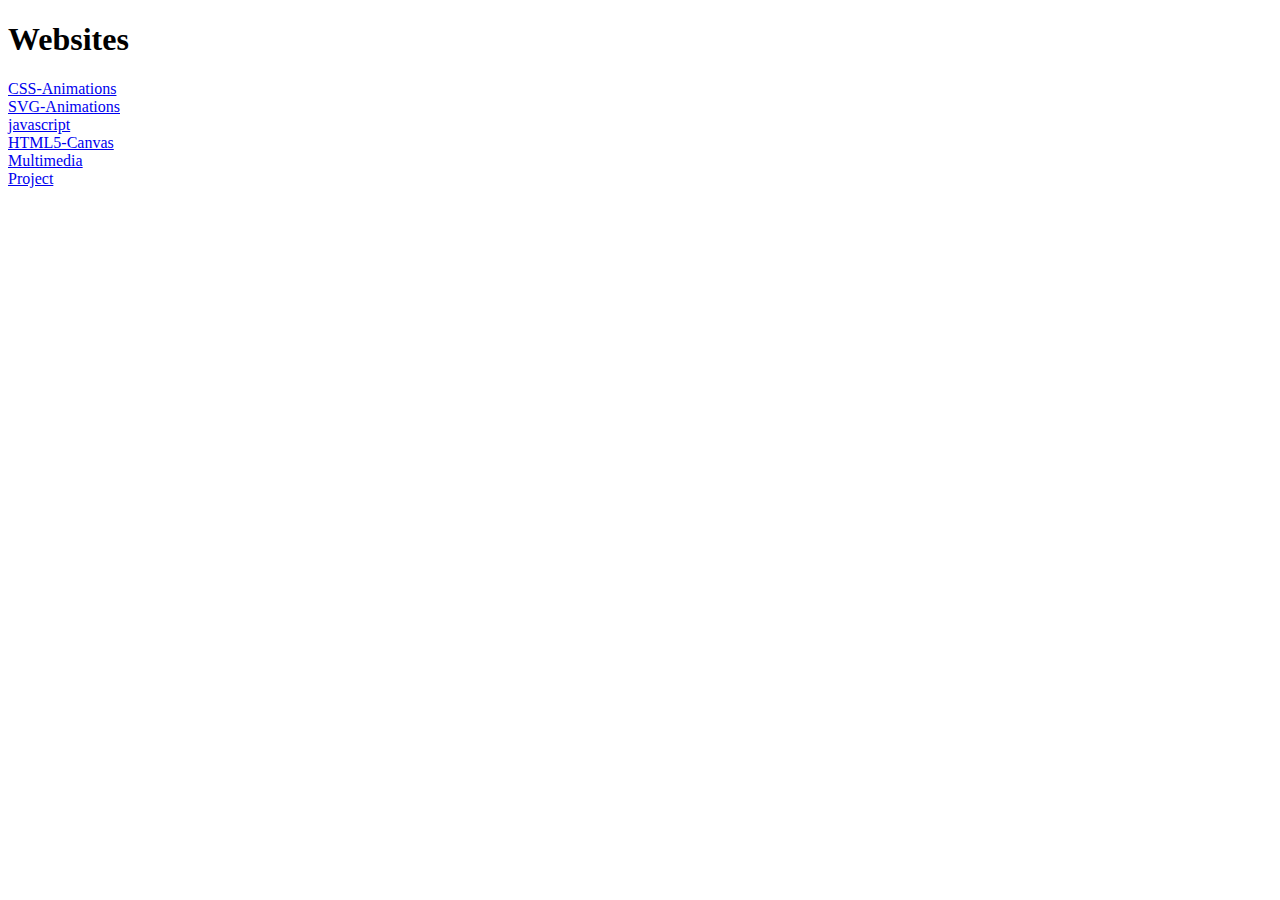
<file: index.html>
<!DOCTYPE html>
<html>
    <head>
        <h1>Websites</h1>
    </head>
    <body>
        <a href="websites/css-animations/css-animation.html">CSS-Animations</a><br/>
        <a href="websites/svg-animations/svg-animation.html">SVG-Animations</a><br/>
        <a href="websites/javascript/js.html">javascript</a><br/>
        <a href="websites/html5-canvas/canvas.html">HTML5-Canvas</a><br/>
        <a href="websites/multimedia/multimedia.html">Multimedia</a><br/>
        <a href="Project/chocolate_website_gs/index.html">Project</a>
    </body>
</html>
</file>
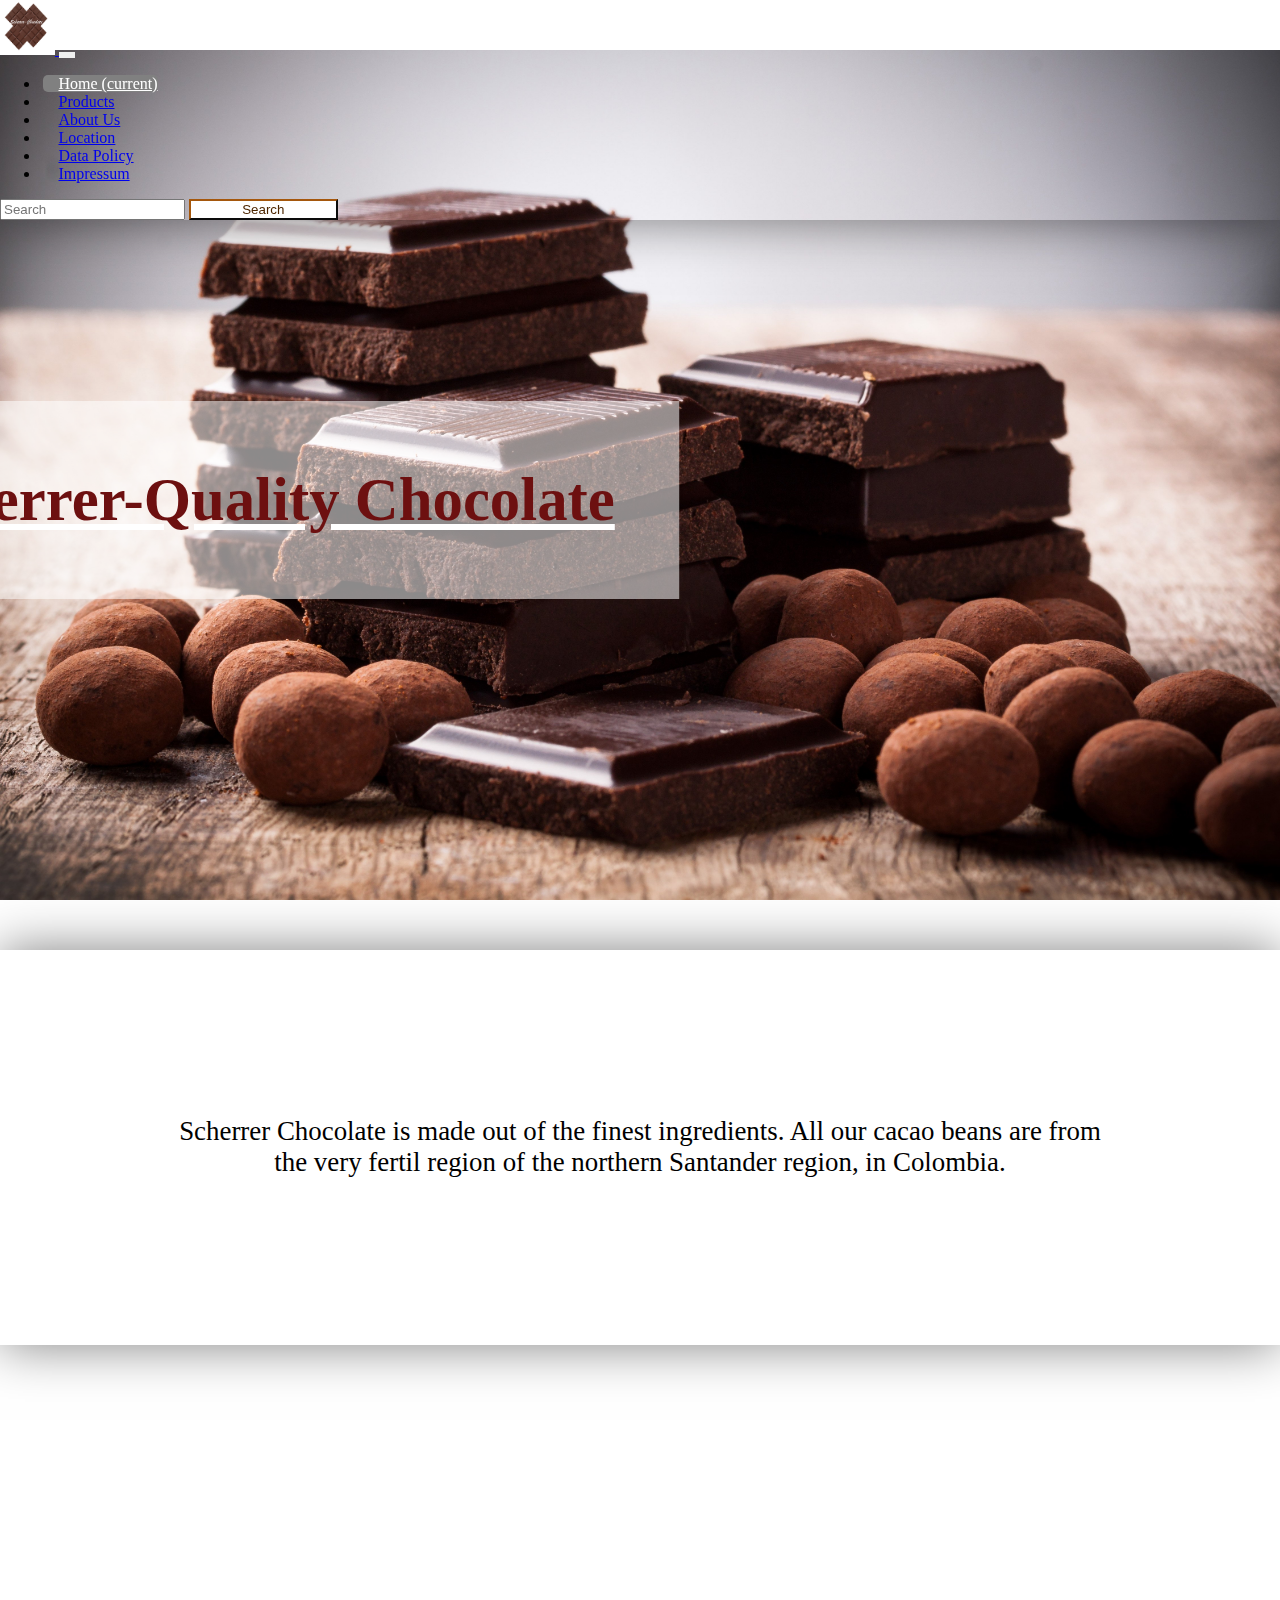
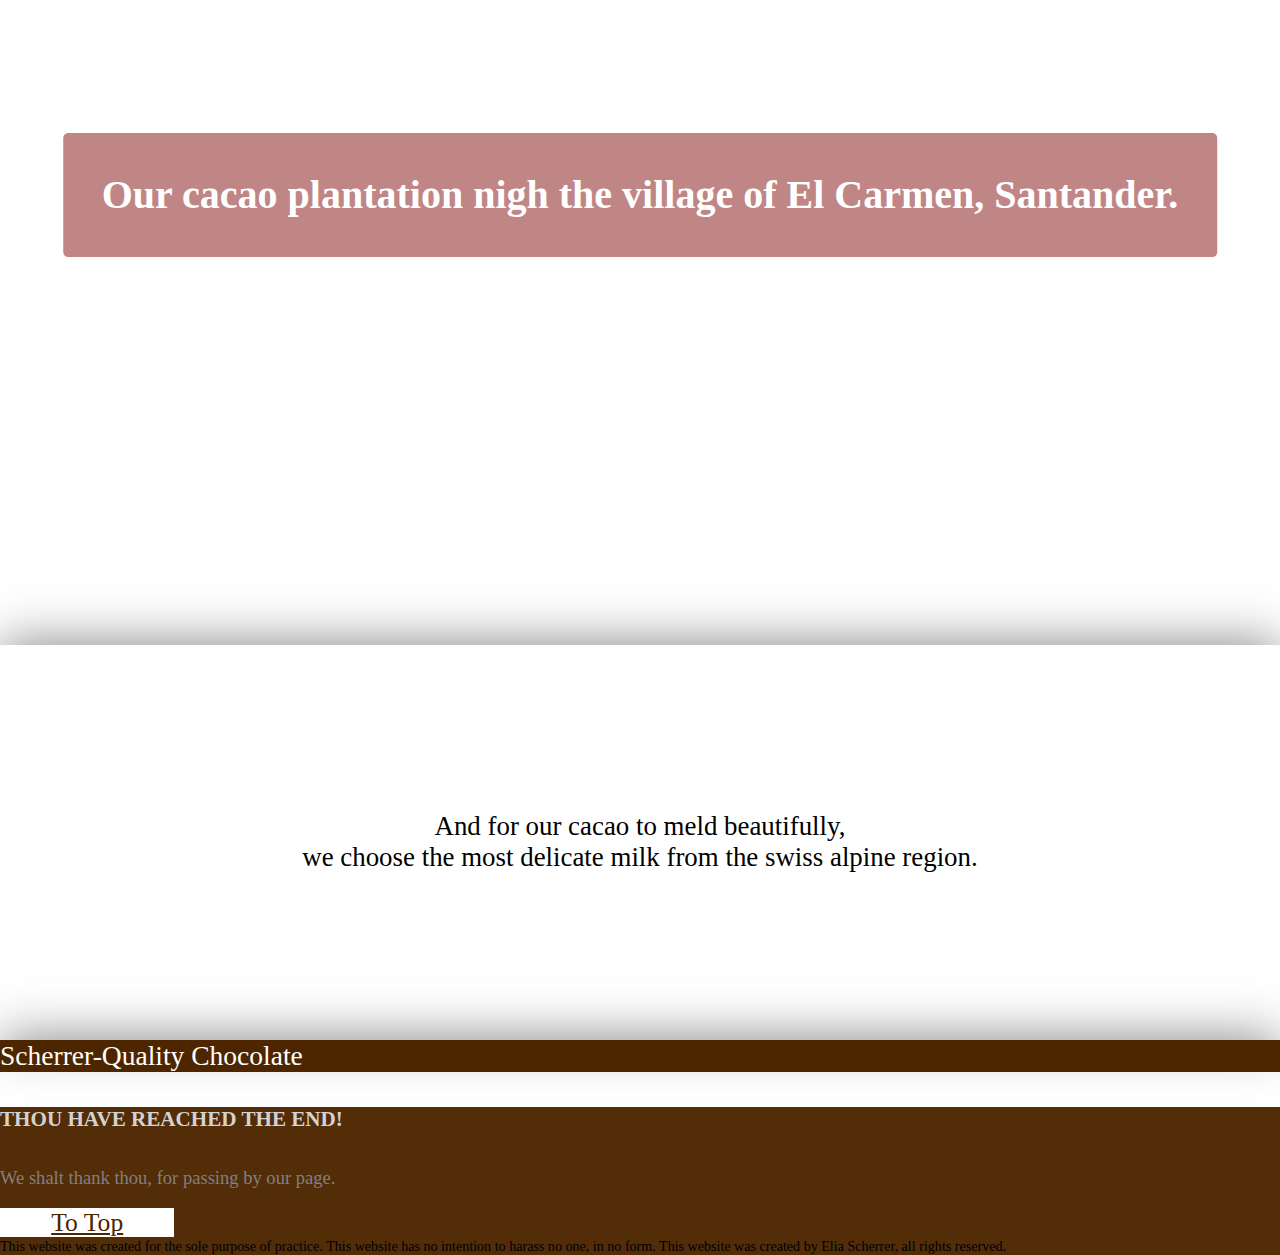
<file: Project/chocolate_website_gs/index.html>
<!doctype html>
<html lang="en">
  <head>
    <!-- Required meta tags -->
    <meta charset="utf-8">
    <meta name="viewport" content="width=device-width, initial-scale=1, shrink-to-fit=no">

    <!-- Bootstrap CSS -->
	<script src="https://code.jquery.com/jquery-3.3.1.slim.min.js" integrity="sha384-q8i/X+965DzO0rT7abK41JStQIAqVgRVzpbzo5smXKp4YfRvH+8abtTE1Pi6jizo" crossorigin="anonymous"></script>
	<script src="https://cdnjs.cloudflare.com/ajax/libs/popper.js/1.14.3/umd/popper.min.js" integrity="sha384-ZMP7rVo3mIykV+2+9J3UJ46jBk0WLaUAdn689aCwoqbBJiSnjAK/l8WvCWPIPm49" crossorigin="anonymous"></script>
    <script src="https://stackpath.bootstrapcdn.com/bootstrap/4.1.3/js/bootstrap.min.js" integrity="sha384-ChfqqxuZUCnJSK3+MXmPNIyE6ZbWh2IMqE241rYiqJxyMiZ6OW/JmZQ5stwEULTy" crossorigin="anonymous"></script>
	<link rel="stylesheet" href="https://stackpath.bootstrapcdn.com/bootstrap/4.1.3/css/bootstrap.min.css" integrity="sha384-MCw98/SFnGE8fJT3GXwEOngsV7Zt27NXFoaoApmYm81iuXoPkFOJwJ8ERdknLPMO" crossorigin="anonymous">
	<link rel="stylesheet" type="text/css" href="stylesheets/chocolatestyle.css">
	<!-- Favicon -->
	<link rel="apple-touch-icon" sizes="180x180" href="images/favicon/apple-touch-icon.png">
	<link rel="icon" type="image/png" sizes="32x32" href="images/favicon/favicon-32x32.png">
	<link rel="icon" type="image/png" sizes="16x16" href="images/favicon/favicon-16x16.png">
	<link rel="manifest" href="images/favicon/site.webmanifest">
	<link rel="mask-icon" href="images/favicon/safari-pinned-tab.svg" color="#5bbad5">
	<meta name="msapplication-TileColor" content="#da532c">
	<meta name="theme-color" content="#ffffff">
	<!-- Title-->
    <title>Home - Scherrer-Quality Chocolate</title>
	
  </head>
  
  <body>
  
  <header>
		<nav class="navbar navbar-expand-lg navbar-light bg-light">
			<a class="navbar-brand" href="#">
				<img class="logo" src="images/logo/logo.png" alt="logo">
			</a>
			<button class="navbar-toggler" type="button" data-toggle="collapse" data-target="#navbarSupportedContent" aria-controls="navbarSupportedContent" aria-expanded="false" aria-label="Toggle navigation">
				<span class="navbar-toggler-icon"></span>
			</button>
	
			<div class="collapse navbar-collapse" id="navbarSupportedContent">
				<ul class="navbar-nav mr-auto">
					<li class="nav-item active">
						<a class="nav-link" href="#">Home <span class="sr-only">(current)</span></a>
					</li>
					<li class="nav-item">
						<a class="nav-link" href="info/products.html">Products</a>
					</li>
					<li class="nav-item">
						<a class="nav-link" href="info/about_us.html">About Us</a>
					</li>
					<li class="nav-item">
						<a class="nav-link" href="#">Location</a>
					</li>
					<li class="nav-item">
						<a class="nav-link" href="info/datenschutz.php">Data Policy</a>
					</li>
					<li class="nav-item">
						<a class="nav-link" href="info/impressum.php">Impressum</a>
					</li>
				</ul>
				<form class="form-inline my-2 my-lg-0">
					<input class="form-control mr-sm-2" type="search" placeholder="Search" aria-label="Search">
					<button class="btn btn-outline-success my-2 my-sm-0" type="submit">Search</button>
				</form>
			</div>
		</nav>
	</header>
	
	<main>
	
		<div class="fixed-bg fixed-bg1">
			<div class="fixed-bg-contenth1">
				<h1 class="scale-in-center"> Scherrer-Quality Chocolate</h1>
			</div>
		</div>
			
		<div class="scroll-bg scroll-bg1">
			<div class="scroll-bg-content">
				<p>
					Scherrer Chocolate is made out of the finest ingredients. All our cacao beans
					are from the very fertil region of the northern Santander region, in Colombia.
				</p>
			</div>
		</div>
			
		<div class="fixed-bg fixed-bg2">
			<div class="fixed-bg-contenth2">
				<h2>Our cacao plantation nigh the village of El Carmen, Santander.</h2>
			</div>
		</div>
		
		<div class="scroll-bg scroll-bg2">
			<div class="scroll-bg-content2">
				<p>
					And for our cacao to meld beautifully, <br>we choose the most delicate milk from the swiss alpine region.
				</p>
			</div>
		</div>
		
	</main>
	
	<footer>
		<div class="card text-center">
			<div class="card-header">
				Scherrer-Quality Chocolate 
			</div>
			<div class="card-body">
				<h5 class="card-title">THOU HAVE REACHED THE END!</h5>
				<p class="card-text">We shalt thank thou, for passing by our page.</p>
				<a href="#" class="btn btn-primary">To Top</a>
			</div>
			<div class="card-footer text-muted">
				This website was created for the sole purpose of practice. This website has no intention to harass no one, in no form. This website was created by Elia Scherrer, all rights reserved.
			</div>
		</div>
	</footer>
	
  </body>
</html>
</file>
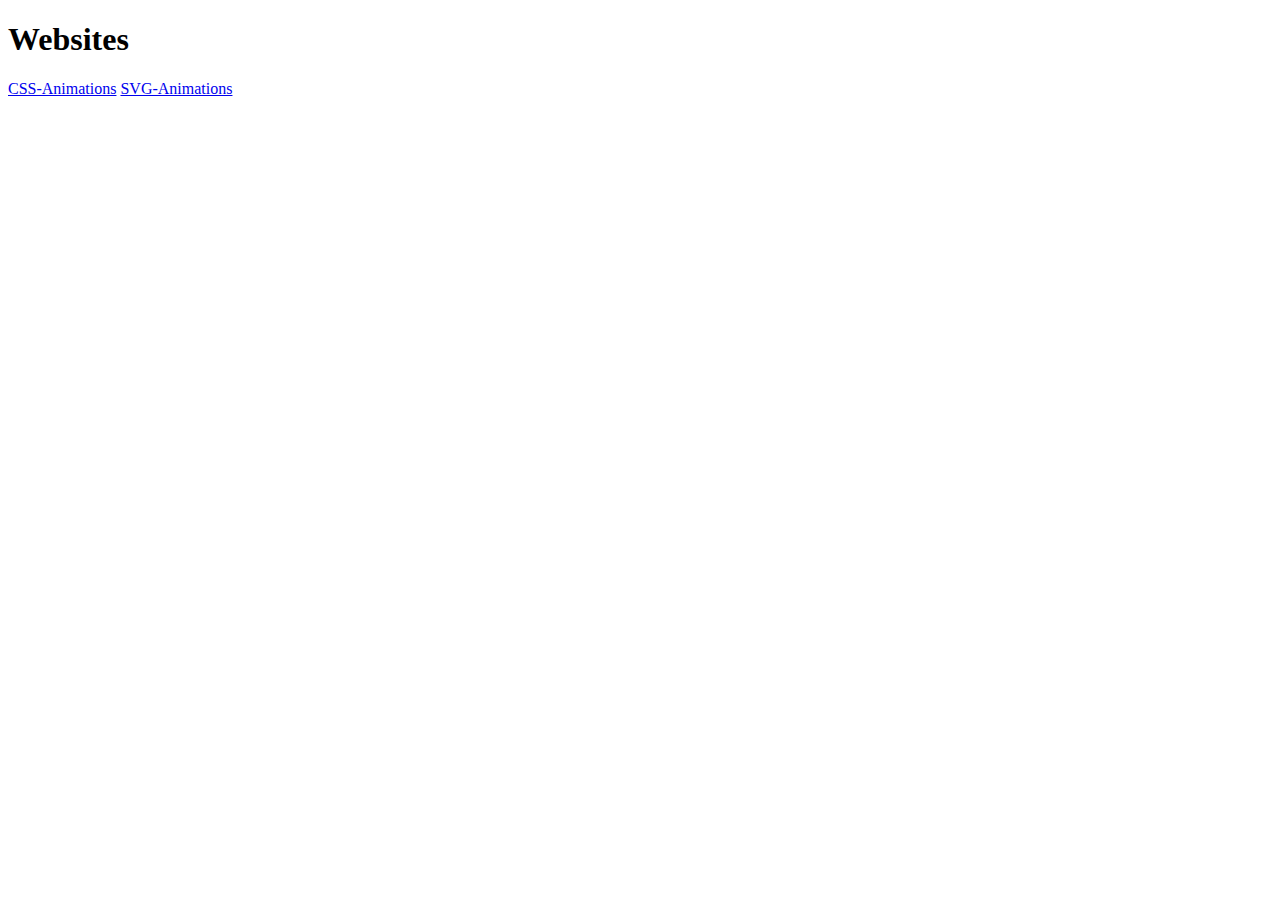
<file: scherrer.html>
<!DOCTYPE html>
<html>
    <head>
        <h1>Websites</h1>
    </head>
    <body>
        <a href="/websites/css-animations/css-animation.html">CSS-Animations</a>
        <a href="websites/svg-animations/svg-animation.html">SVG-Animations</a>
    </body>
</html>
</file>
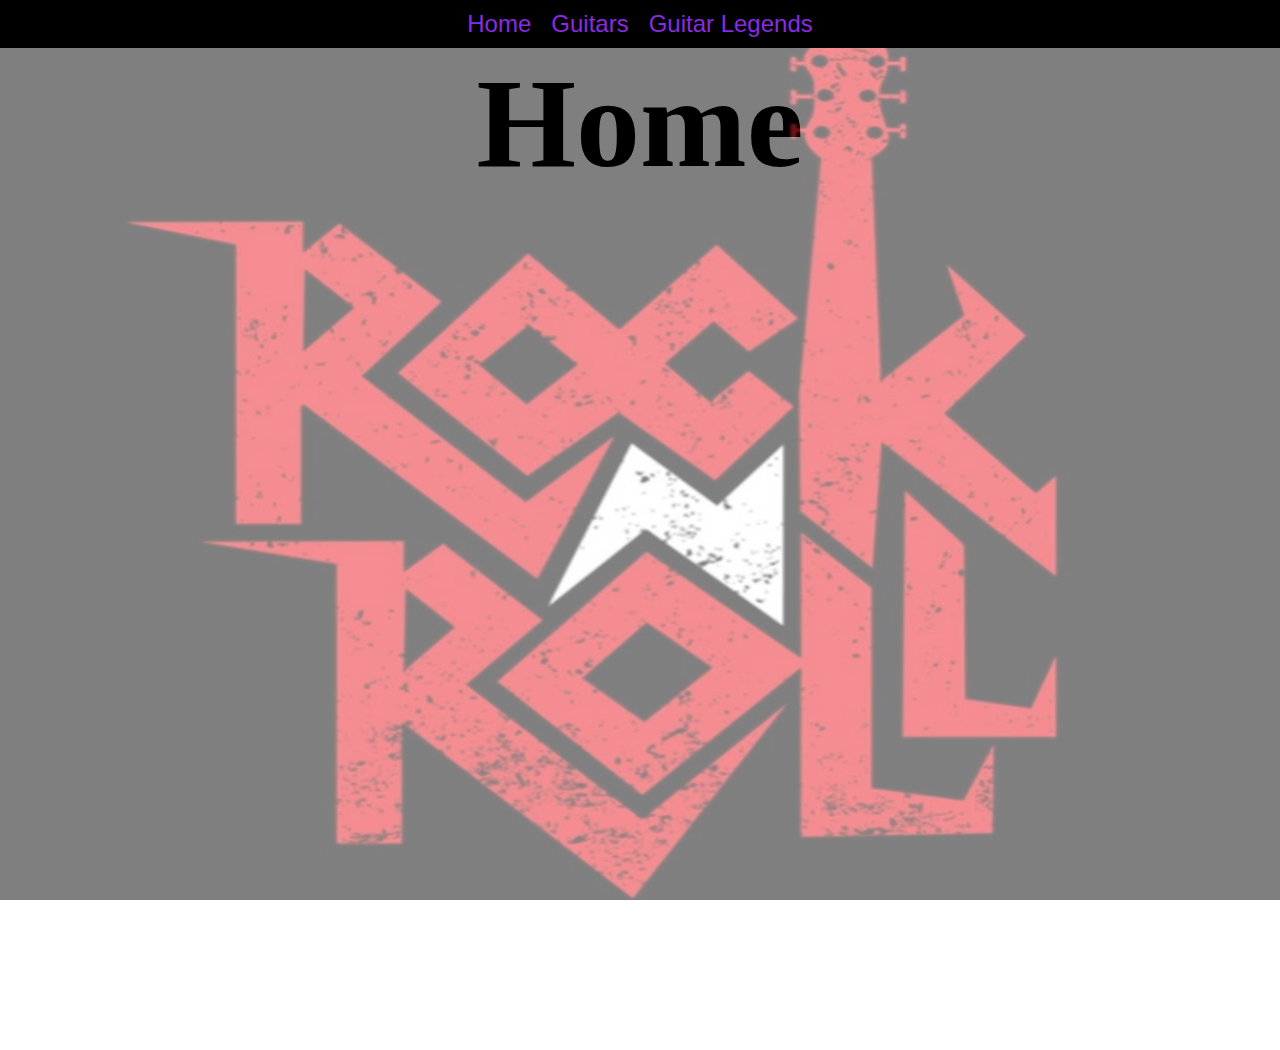
<file: Project/old/MainSite.html>
<!DOCTYPE html>
<html lang="en">
<head>
    <meta charset="UTF-8">
    <meta http-equiv="X-UA-Compatible" content="IE=edge">
    <meta name="viewport" content="width=device-width, initial-scale=1.0">
    <link rel="stylesheet" href="styleSheet.css">
    <title>Main Site</title>
    
</head>
<body>
    <header>
        <nav>
            <div class="navItem slide-in-top"><a href="#">Home</a></div>
            <div class="navItem slide-in-top"><a href="#">Guitars</a></div>
            <div class="navItem slide-in-top"><a href="#">Guitar Legends</a></div>
        </nav>
        <h1 class="flip-horizontal-bottom">Home</h1>
    </header>
    <main>
        <img class="backgroundImg" src="media/rockandroll.jpg">
    </main>
    <footer>

    </footer>
</body>
</html>
</file>
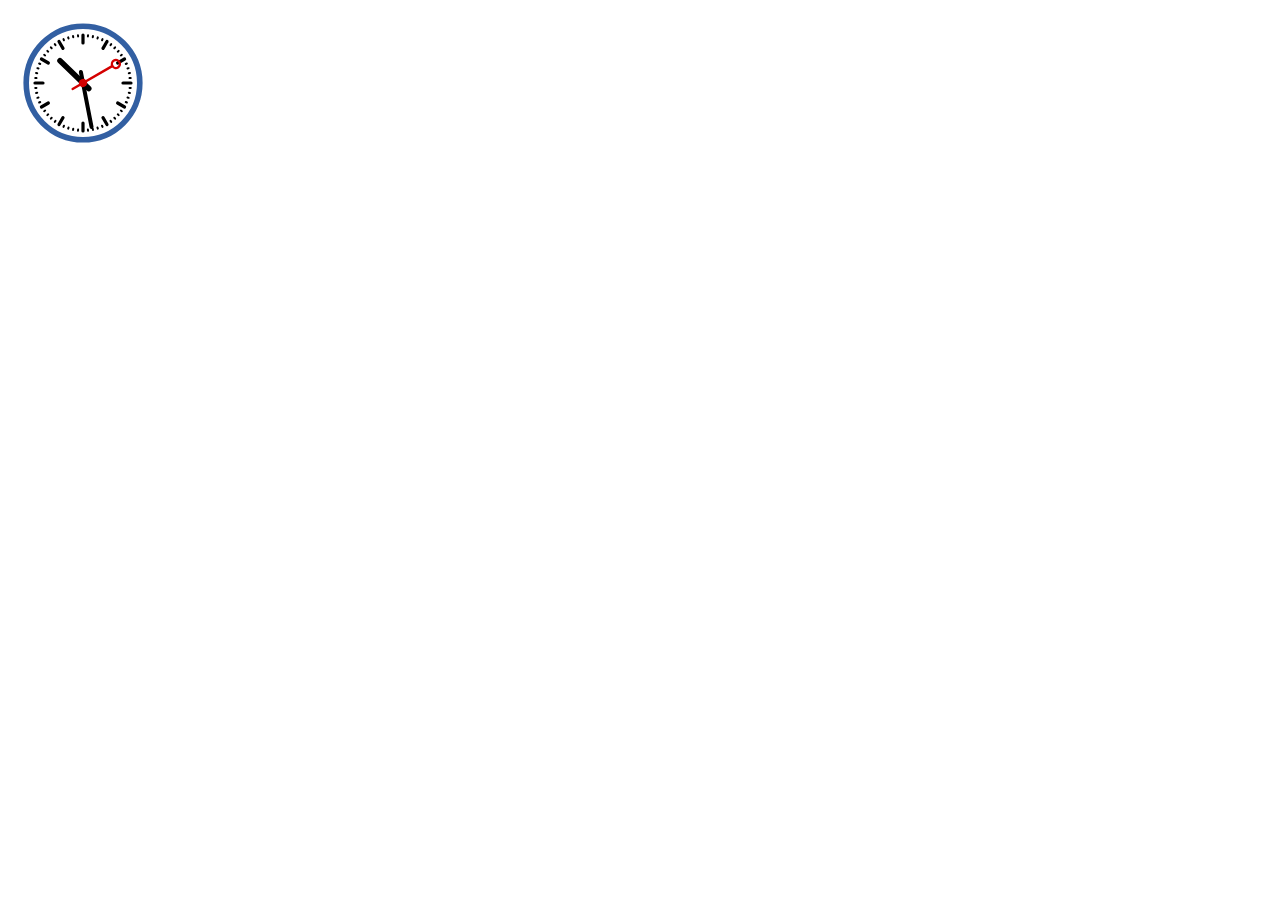
<file: websites/html5-canvas/canvas.html>
<!DOCTYPE html>
<html lang="en">
<head>
    <meta charset="UTF-8">
    <meta http-equiv="X-UA-Compatible" content="IE=edge">
    <meta name="viewport" content="width=device-width, initial-scale=1.0">
    <canvas id="canvas"></canvas>
    <title>Document</title>
</head>
<body>
    
    <script>

        function clock() {
          var currentDate = new Date();
          var ctx = document.getElementById('canvas').getContext('2d');
          ctx.save();
          ctx.clearRect(0, 0, 150, 150);
          ctx.translate(75, 75);
          ctx.scale(0.4, 0.4);
          ctx.rotate(-Math.PI / 2);
          ctx.strokeStyle = 'black';
          ctx.fillStyle = 'white';
          ctx.lineWidth = 8;
          ctx.lineCap = 'round';
        
          // Stunden
          ctx.save();
          for (var i = 0; i < 12; i++) {
            ctx.beginPath();
            ctx.rotate(Math.PI / 6);
            ctx.moveTo(100, 0);
            ctx.lineTo(120, 0);
            ctx.stroke();
          }
          ctx.restore();
      
          // Minuten
          ctx.save();
          ctx.lineWidth = 5;
          for (i = 0; i < 60; i++) {
            if (i % 5!= 0) {
              ctx.beginPath();
              ctx.moveTo(117, 0);
              ctx.lineTo(120, 0);
              ctx.stroke();
            }
            ctx.rotate(Math.PI / 30);
          }
          ctx.restore();
      
          var sec = currentDate.getSeconds();
          var min = currentDate.getMinutes();
          var hr  = currentDate.getHours();
          hr = hr >= 12 ? hr - 12 : hr;
      
          ctx.fillStyle = 'black';
      
          // schreibe Stunden
          ctx.save();
          ctx.rotate(hr * (Math.PI / 6) + (Math.PI / 360) * min + (Math.PI / 21600) *sec);
          ctx.lineWidth = 14;
          ctx.beginPath();
          ctx.moveTo(-20, 0);
          ctx.lineTo(80, 0);
          ctx.stroke();
          ctx.restore();
      
          // schreibe Minuten
          ctx.save();
          ctx.rotate((Math.PI / 30) * min + (Math.PI / 1800) * sec);
          ctx.lineWidth = 10;
          ctx.beginPath();
          ctx.moveTo(-28, 0);
          ctx.lineTo(112, 0);
          ctx.stroke();
          ctx.restore();
      
          // schreibe Sekunden
          ctx.save();
          ctx.rotate(sec * Math.PI / 30);
          ctx.strokeStyle = '#D40000';
          ctx.fillStyle = '#D40000';
          ctx.lineWidth = 6;
          ctx.beginPath();
          ctx.moveTo(-30, 0);
          ctx.lineTo(83, 0);
          ctx.stroke();
          ctx.beginPath();
          ctx.arc(0, 0, 10, 0, Math.PI * 2, true);
          ctx.fill();
          ctx.beginPath();
          ctx.arc(95, 0, 10, 0, Math.PI * 2, true);
          ctx.stroke();
          ctx.fillStyle = 'rgba(0, 0, 0, 0)';
          ctx.arc(0, 0, 3, 0, Math.PI * 2, true);
          ctx.fill();
          ctx.restore();
      
          ctx.beginPath();
          ctx.lineWidth = 14;
          ctx.strokeStyle = '#325FA2';
          ctx.arc(0, 0, 142, 0, Math.PI * 2, true);
          ctx.stroke();
      
          ctx.restore();
      
          window.requestAnimationFrame(clock);
        }
    
        window.requestAnimationFrame(clock);

    </script>

</body>
</html>
</file>
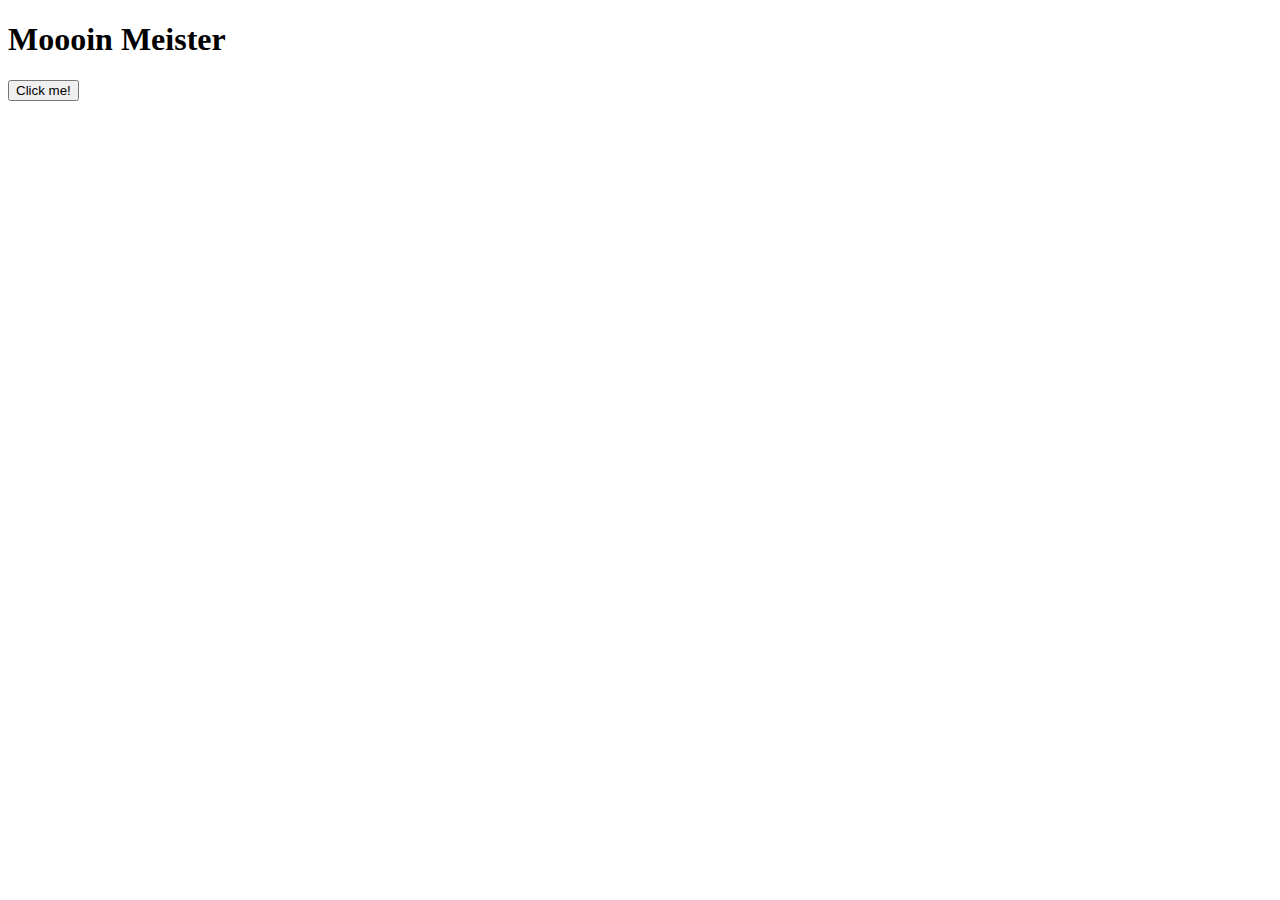
<file: websites/javascript/js.html>
<!DOCTYPE html>
<html lang="en">
    <head>
        <meta charset="UTF-8">
        <meta http-equiv="X-UA-Compatible" content="IE=edge">
        <meta name="viewport" content="width=device-width, initial-scale=1.0">
        <title>Document</title>
    </head>
    <body>
        <h1>Moooin Meister</h1>
        <button id="clickme">Click me!</button>
        <script src="js.js"></script>
    </body>
</html>
</file>
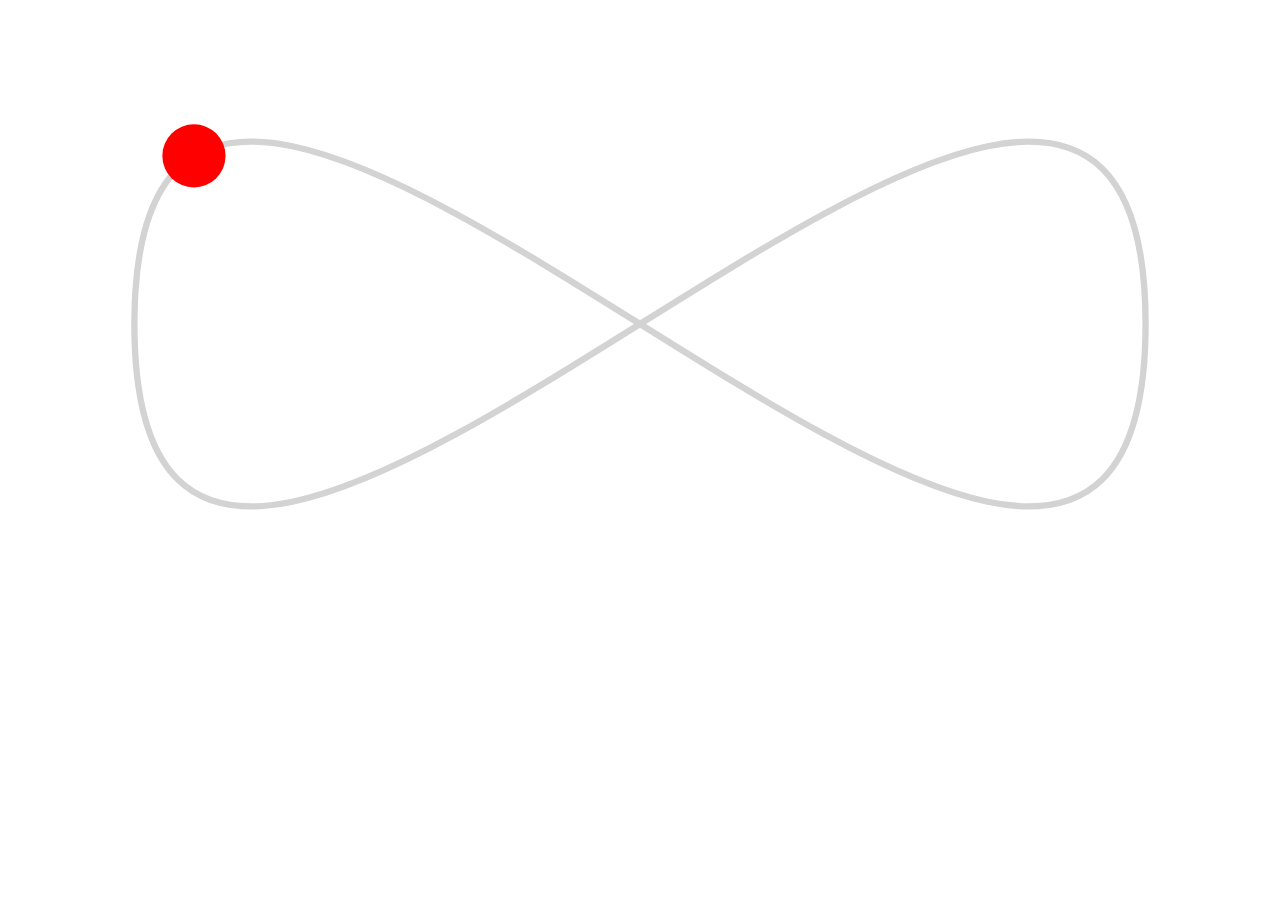
<file: websites/svg-animations/svg-animation.html>
<!DOCTYPE html>
<html lang="en">
<head>
    <meta charset="UTF-8">
    <meta http-equiv="X-UA-Compatible" content="IE=edge">
    <meta name="viewport" content="width=device-width, initial-scale=1.0">
    <title>Document</title>
</head>
<body>
    <svg viewBox="0 0 200 100" xmlns="http://www.w3.org/2000/svg">
        <path fill="none" stroke="lightgrey"
          d="M20,50 C20,-50 180,150 180,50 C180-50 20,150 20,50 z" />
      
        <circle r="5" fill="red">
          <animateMotion dur="10s" repeatCount="indefinite"
            path="M20,50 C20,-50 180,150 180,50 C180-50 20,150 20,50 z" />
        </circle>
      </svg>
</body>
</html>
</file>
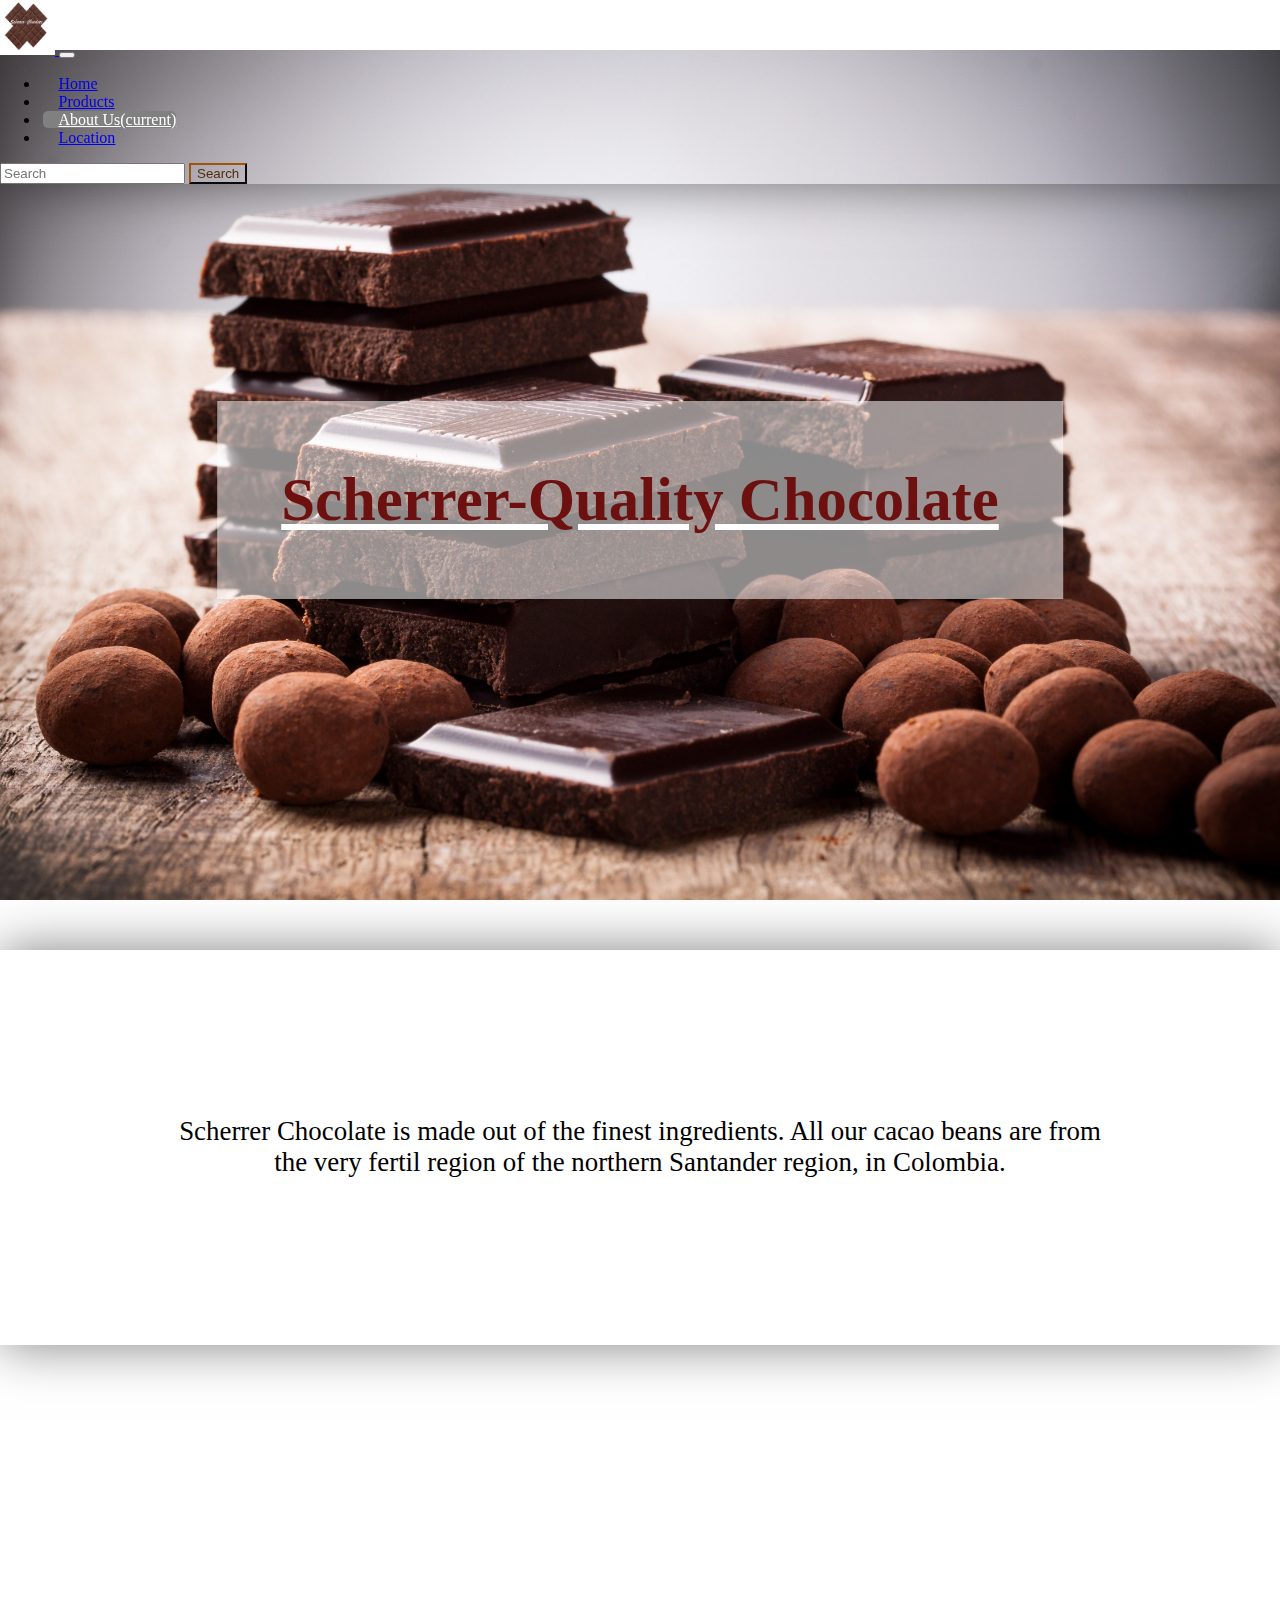
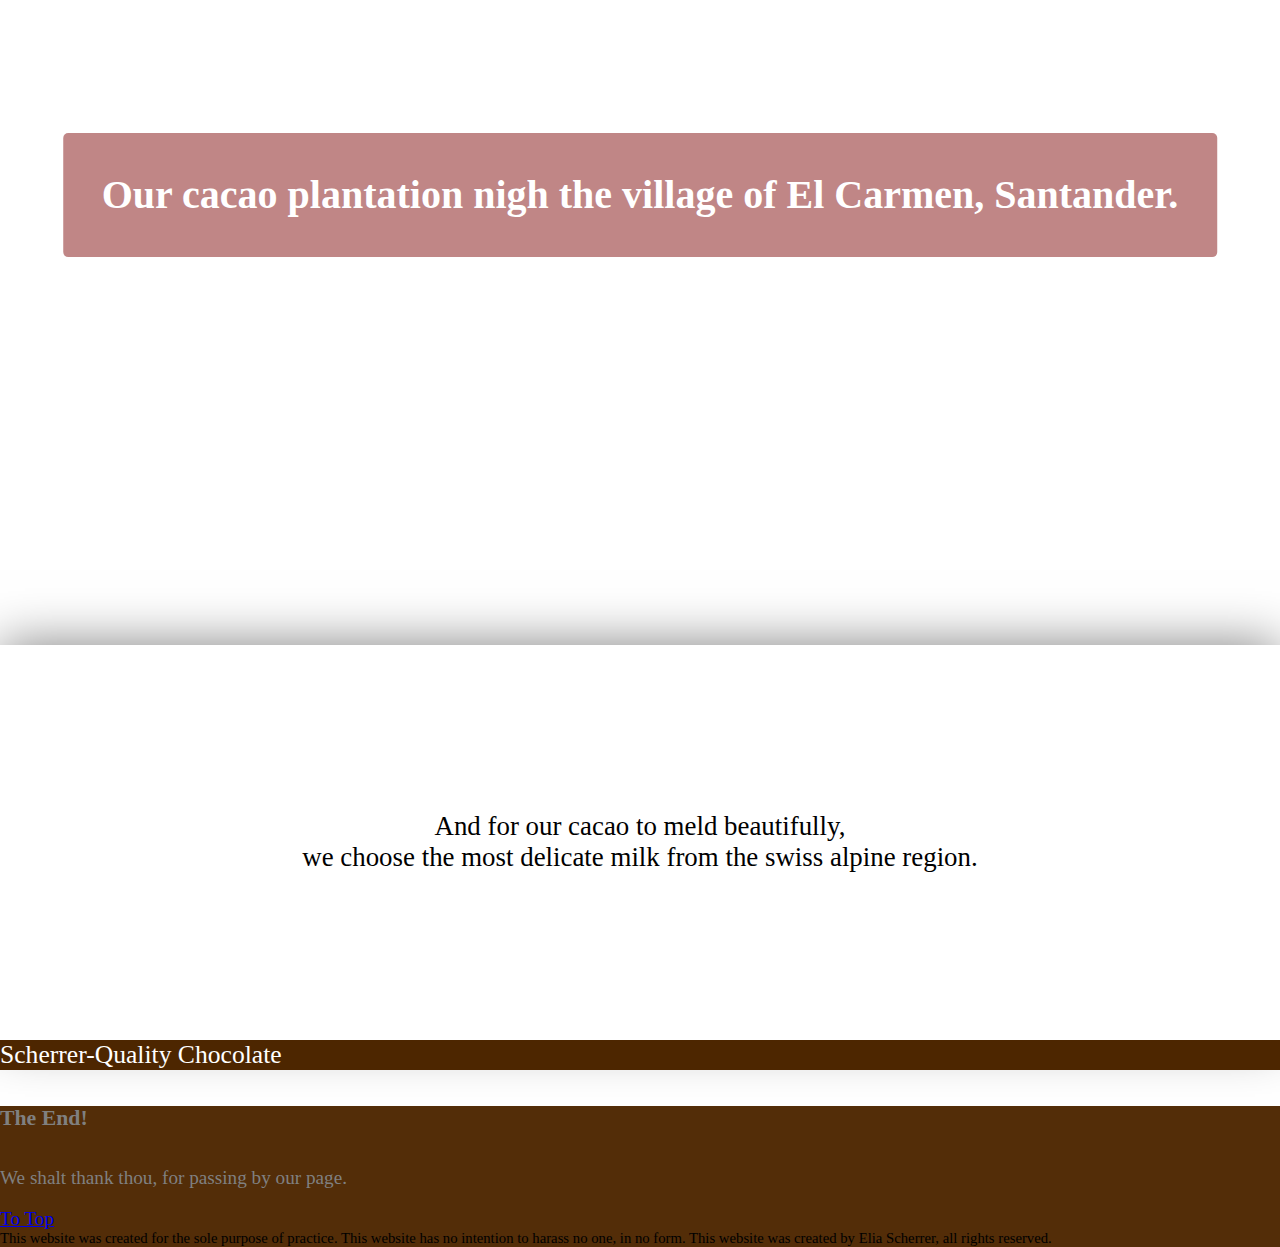
<file: Project/chocolate_website_gs/info/about_us.html>
<!doctype html>
<html lang="en">
  <head>
    <!-- Required meta tags -->
    <meta charset="utf-8">
    <meta name="viewport" content="width=device-width, initial-scale=1, shrink-to-fit=no">

    <!-- Bootstrap CSS -->
	<script src="https://code.jquery.com/jquery-3.3.1.slim.min.js" integrity="sha384-q8i/X+965DzO0rT7abK41JStQIAqVgRVzpbzo5smXKp4YfRvH+8abtTE1Pi6jizo" crossorigin="anonymous"></script>
	<script src="https://cdnjs.cloudflare.com/ajax/libs/popper.js/1.14.3/umd/popper.min.js" integrity="sha384-ZMP7rVo3mIykV+2+9J3UJ46jBk0WLaUAdn689aCwoqbBJiSnjAK/l8WvCWPIPm49" crossorigin="anonymous"></script>
    <script src="https://stackpath.bootstrapcdn.com/bootstrap/4.1.3/js/bootstrap.min.js" integrity="sha384-ChfqqxuZUCnJSK3+MXmPNIyE6ZbWh2IMqE241rYiqJxyMiZ6OW/JmZQ5stwEULTy" crossorigin="anonymous"></script>
	<link rel="stylesheet" href="https://stackpath.bootstrapcdn.com/bootstrap/4.1.3/css/bootstrap.min.css" integrity="sha384-MCw98/SFnGE8fJT3GXwEOngsV7Zt27NXFoaoApmYm81iuXoPkFOJwJ8ERdknLPMO" crossorigin="anonymous">
	<link rel="stylesheet" type="text/css" href="../stylesheets/about_us.css">
	<!-- Favicon -->
	<link rel="apple-touch-icon" sizes="180x180" href="../images/favicon/apple-touch-icon.png">
	<link rel="icon" type="image/png" sizes="32x32" href="../images/favicon/favicon-32x32.png">
	<link rel="icon" type="image/png" sizes="16x16" href="../images/favicon/favicon-16x16.png">
	<link rel="manifest" href="../images/favicon/site.webmanifest">
	<link rel="mask-icon" href="../images/favicon/safari-pinned-tab.svg" color="#5bbad5">
	<meta name="msapplication-TileColor" content="#da532c">
	<meta name="theme-color" content="#ffffff">
	<!-- Title-->
    <title>About Us - Scherrer-Quality Chocolate</title>
	
  </head>
  
  <body>
  
  <header>
		<nav class="navbar navbar-expand-lg navbar-light bg-light">
			<a class="navbar-brand" href="../index.html">
				<img class="logo" src="../images/logo/logo.png" alt="logo">
			</a>
			<button class="navbar-toggler" type="button" data-toggle="collapse" data-target="#navbarSupportedContent" aria-controls="navbarSupportedContent" aria-expanded="false" aria-label="Toggle navigation">
				<span class="navbar-toggler-icon"></span>
			</button>
	
			<div class="collapse navbar-collapse" id="navbarSupportedContent">
				<ul class="navbar-nav mr-auto">
					<li class="nav-item">
						<a class="nav-link" href="../index.html">Home</a>
					</li>
					<li class="nav-item">
						<a class="nav-link" href="products.html">Products</a>
					</li>
					<li class="nav-item active">
						<a class="nav-link" href="#">About Us<span class="sr-only">(current)</span></a>
					</li>
					<li class="nav-item">
						<a class="nav-link" href="#">Location</a>
					</li>
				</ul>
				<form class="form-inline my-2 my-lg-0">
					<input class="form-control mr-sm-2" type="search" placeholder="Search" aria-label="Search">
					<button class="btn btn-outline-success my-2 my-sm-0" type="submit">Search</button>
				</form>
			</div>
		</nav>
	</header>
	
	<main>
	
		<div class="fixed-bg fixed-bg1">
			<div class="fixed-bg-contenth1">
				<h1> Scherrer-Quality Chocolate</h1>
			</div>
		</div>
			
		<div class="scroll-bg scroll-bg1">
			<div class="scroll-bg-content">
				<p>
					Scherrer Chocolate is made out of the finest ingredients. All our cacao beans
					are from the very fertil region of the northern Santander region, in Colombia.
				</p>
			</div>
		</div>
			
		<div class="fixed-bg fixed-bg2">
			<div class="fixed-bg-contenth2">
				<h2>Our cacao plantation nigh the village of El Carmen, Santander.</h2>
			</div>
		</div>
		
		<div class="scroll-bg scroll-bg2">
			<div class="scroll-bg-content2">
				<p>
					And for our cacao to meld beautifully, <br>we choose the most delicate milk from the swiss alpine region.
				</p>
			</div>
		</div>
		
	</main>
	
	<footer>
		<div class="card text-center">
			<div class="card-header">
				Scherrer-Quality Chocolate 
			</div>
			<div class="card-body">
				<h5 class="card-title">The End!</h5>
				<p class="card-text">We shalt thank thou, for passing by our page.</p>
				<a href="#" class="btn btn-primary">To Top</a>
			</div>
			<div class="card-footer text-muted">
				This website was created for the sole purpose of practice. This website has no intention to harass no one, in no form. This website was created by Elia Scherrer, all rights reserved.
			</div>
		</div>
	</footer>
	
  </body>
</html>
</file>
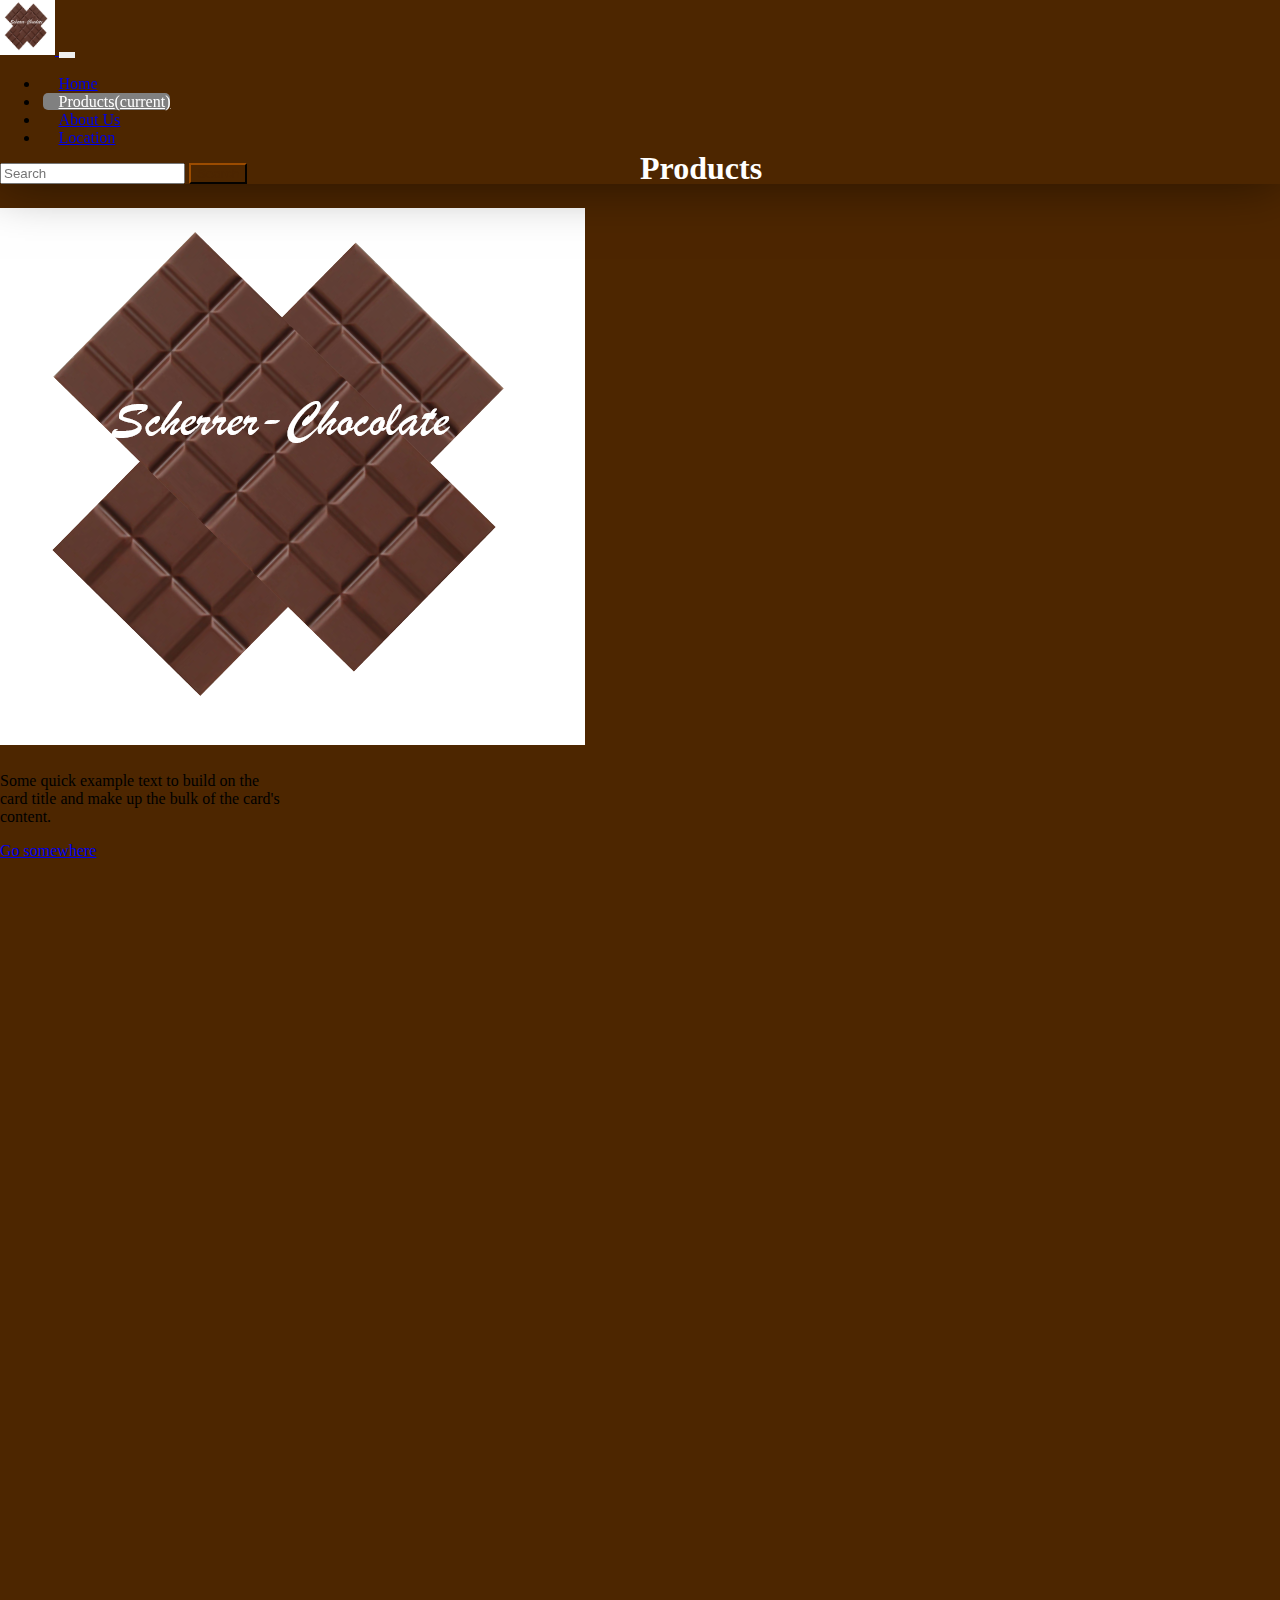
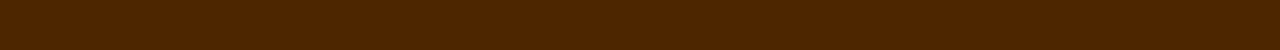
<file: Project/chocolate_website_gs/info/products.html>
<!doctype html>
<html lang="en">
  <head>
    <!-- Required meta tags -->
    <meta charset="utf-8">
    <meta name="viewport" content="width=device-width, initial-scale=1, shrink-to-fit=no">

    <!-- Bootstrap CSS -->
	<script src="https://code.jquery.com/jquery-3.3.1.slim.min.js" integrity="sha384-q8i/X+965DzO0rT7abK41JStQIAqVgRVzpbzo5smXKp4YfRvH+8abtTE1Pi6jizo" crossorigin="anonymous"></script>
	<script src="https://cdnjs.cloudflare.com/ajax/libs/popper.js/1.14.3/umd/popper.min.js" integrity="sha384-ZMP7rVo3mIykV+2+9J3UJ46jBk0WLaUAdn689aCwoqbBJiSnjAK/l8WvCWPIPm49" crossorigin="anonymous"></script>
    <script src="https://stackpath.bootstrapcdn.com/bootstrap/4.1.3/js/bootstrap.min.js" integrity="sha384-ChfqqxuZUCnJSK3+MXmPNIyE6ZbWh2IMqE241rYiqJxyMiZ6OW/JmZQ5stwEULTy" crossorigin="anonymous"></script>
	<link rel="stylesheet" href="https://stackpath.bootstrapcdn.com/bootstrap/4.1.3/css/bootstrap.min.css" integrity="sha384-MCw98/SFnGE8fJT3GXwEOngsV7Zt27NXFoaoApmYm81iuXoPkFOJwJ8ERdknLPMO" crossorigin="anonymous">
	<link rel="stylesheet" type="text/css" href="../stylesheets/products.css">
	<!-- Favicon -->
	<link rel="apple-touch-icon" sizes="180x180" href="../images/favicon/apple-touch-icon.png">
	<link rel="icon" type="image/png" sizes="32x32" href="../images/favicon/favicon-32x32.png">
	<link rel="icon" type="image/png" sizes="16x16" href="../images/favicon/favicon-16x16.png">
	<link rel="manifest" href="../images/favicon/site.webmanifest">
	<link rel="mask-icon" href="../images/favicon/safari-pinned-tab.svg" color="#5bbad5">
	<meta name="msapplication-TileColor" content="#da532c">
	<meta name="theme-color" content="#ffffff">
	<!-- Title-->
    <title>Products - Scherrer-Quality Chocolate</title>
	
  </head>
  
  <body>
  
  <header>
		<nav class="navbar navbar-expand-lg navbar-light bg-light">
			<a class="navbar-brand" href="../index.html">
				<img class="logo" src="../images/logo/logo.png" alt="logo">
			</a>
			<button class="navbar-toggler" type="button" data-toggle="collapse" data-target="#navbarSupportedContent" aria-controls="navbarSupportedContent" aria-expanded="false" aria-label="Toggle navigation">
				<span class="navbar-toggler-icon"></span>
			</button>
	
			<div class="collapse navbar-collapse" id="navbarSupportedContent">
				<ul class="navbar-nav mr-auto">
					<li class="nav-item">
						<a class="nav-link" href="../index.html">Home</a>
					</li>
					<li class="nav-item active">
						<a class="nav-link" href="#">Products<span class="sr-only">(current)</span></a>
					</li>
					<li class="nav-item">
						<a class="nav-link" href="about_us.html">About Us</a>
					</li>
					<li class="nav-item">
						<a class="nav-link" href="#">Location</a>
					</li>
				</ul>
				<form class="form-inline my-2 my-lg-0">
					<input class="form-control mr-sm-2" type="search" placeholder="Search" aria-label="Search">
					<button class="btn btn-outline-success my-2 my-sm-0" type="submit">Search</button>
				</form>
			</div>
		</nav>
	</header>
	
	<main>
	
		<h1>Products</h1>
			
			<div class="card" style="width: 18rem;">
				<img class="card-img-top" src="../images/logo/logo.png" alt="Card image cap">
				<div class="card-body">
				<h5 class="card-title"></h5>
				<p class="card-text">Some quick example text to build on the card title and make up the bulk of the card's content.</p>
				<a href="#" class="btn btn-primary">Go somewhere</a>
				</div>
			</div>
		
	</main>
</file>
<file: Project/chocolate_website_gs/stylesheets/chocolatestyle.css>
/* Navigation Bar*/
.navbar{
	position: fixed;
	width: 100%;
	z-index: 100;
	top: 0;
	-webkit-box-shadow: 0 0 50px rgba(0,0,0,.5);
	box-shadow: 0px 0px 50px rgba(0,0,0,0.5);
}

.logo{
	height: 55px;
	width: 55px;
}

.navbar-light .navbar-nav .active>.nav-link, .navbar-light .navbar-nav .nav-link.active, .navbar-light .navbar-nav .nav-link.show, .navbar-light .navbar-nav .show>.nav-link{
	background-color: grey;
	color: white!important;
	border-radius: 5px;
}

.nav-item{
	padding-left: 2.5px;
	padding-right: 2.5px;
}

.navbar-nav .nav-link { 
	padding-left: 16px;
}

.nav-link{
	
}

.nav-link:hover{
	background: rgba(77, 38, 0, 0.95);
	border-radius: 7px;
	color: white!important;
}

.navbar-light .navbar-nav .active>.nav-link:hover{
	background: rgba(77, 38, 0, 0.95);
	border-radius: 7px;
	color: white;
}


/*Burger*/

.navbar-light .navbar-toggler{
	color: transparent;
	border-color: transparent;
}

button:focus{
	outline: transparent;
}


/*Search Button*/
.btn-outline-success{
	color: rgba(77, 38, 0, 0.95)!important;
	background-color: transparent;
	background-image: none;
	border-color: rgba(77, 38, 0, 0.95)!important; 
}

.btn-outline-success:hover{
	color: white!important;
	background-color: rgba(77, 38, 0, 0.95)!important;
	background-image: none;
	border-color: rgba(77, 38, 0, 0.95)!important; 
}

.btn-outline-success.focus, .btn-outline-success:focus {
	box-shadow: 0 0 0 0.2rem rgba(77, 38, 0, 0.5);
}

.btn-outline-success:not(:disabled):not(.disabled).active, .btn-outline-success:not(:disabled):not(.disabled):active, .show>.btn-outline-success.dropdown-toggle {
    color: rgba(77, 38, 0, 0.95)!important;
    background-color: white;
    border-color: rgb(77, 38, 0)!important;
}

.btn-outline-success:not(:disabled):not(.disabled).active:focus, .btn-outline-success:not(:disabled):not(.disabled):active:focus, .show>.btn-outline-success.dropdown-toggle:focus {
    box-shadow: 0 0 0 0.2rem rgba(77, 38, 0, 0.5);
}	

/*Search Box*/
.form-control:focus {
    color: rgb(77, 38, 0);
    background-color: #fff;
    border-color: rgb(77, 38, 0);
    outline: 0;
    box-shadow: 0 0 0 0.2rem rgba(77, 38, 0, 0.5);
}


/*Body*/
body{
	margin: 0;
}
h1{
	font-family: Brush Script MT, Brush Script Std, cursive;
	color: rgb(109, 16, 16);
	margin: 0;
    background: #ffffff8a;
	font-size: 3.8em;
	text-decoration: underline;
	text-decoration-color: white;
	padding: 5vw;
    position: absolute;
    top: 50%;
    left: 20%;
    margin-right: -50%;
    transform: translate(-50%, -50%);
}

h2{
	font-family: Goudy Old Style, serif, cursive;
	color: rgb(255, 255, 255);
	margin: 0;
    background: #8a1f1f8a;
	border-radius: 5px;
	font-size: 2.5em;
	padding: 3vw;
    position: absolute;
    top: 50%;
    left: 50%;
    margin-right: -50%;
    transform: translate(-50%, -50%);
} 
.fixed-bg{
	position: relative;
	height: 100vh;
	background-size: cover;
	background-repeat: no-repeat;
	background-position: center center;
	z-index: 99;
	background-attachment: fixed;
}

.fixed-bg1{
	background-image: url("../images/chocolate1.jpg");
	width: 100%;
	max-width: 100%;
	max-height: 200vw;
	margin-top: 0;
	top: 50px;
}
.fixed-bg2{
	background-image: url("../images/cacaoplant.jpg");
	width: 100%;
	max-width: 100%;
}

.scroll-bg .scroll-bg2{
	min-height: 100%;
}

.scroll-bg.scroll-bg1.scroll-bg2{
	background-color: white;
	color: rgb(77, 38, 0);
}

.clearfix::after {
    content: "";
    clear: both;
    display: table;
}
*,*::after, *::before{
	box-sizing: border-box;
}
.scroll-bg-content p{
	font-family: Goudy Old Style, serif;
	font-weight: 400;
	font-size: 2.1vw;
	text-align: center;
	padding: 13vw;
	margin: 0;
	margin-top: 50px;
	-webkit-box-shadow: 0 0 50px rgba(0,0,0,.5);
	box-shadow: 0px 0px 50px rgba(0,0,0,0.5);
}
.scroll-bg-content2 p{
	font-family: Goudy Old Style, serif;
	font-weight: 400;
	font-size: 2.1vw;
	text-align: center;
	padding: 13vw;
	margin: 0;
	-webkit-box-shadow: 0 0 50px rgba(0,0,0,.5);
	box-shadow: 0px 0px 50px rgba(0,0,0,0.5);
}


/*Footer*/

.card{
	-webkit-box-shadow: 0 0 50px rgba(0,0,0,.5);
	box-shadow: 0px 0px 50px rgba(0,0,0,0.5);
	background-color: transparent;
	border: 0;
	border-radius: 0;
}

.card .card-header{
	background-color: rgb(77, 38, 0)!important;
	color: white;
	font-size: 2.15vw;
	border-radius: 0;
	font-family: Brush Script MT, Brush Script Std, cursive;
}	

.card-body{
	background-color: rgba(77, 38, 0, 0.97);
	color: grey;
	
}

.card-title{
	color: #d3d3d3;
	font-size: 1.65vw;
}

.card-text{
	color: grey;
	font-size: 1.45vw;
}

.card-footer{
	font-size: 1.1vw;
	background-color: rgba(77, 38, 0, 0.97);
	color: black!important;
}


/*"To Top"-button*/
.btn{
	background-color: white!important;
	color: rgb(77, 38, 0)!important;
	padding-left: 4vw;
	padding-right: 4vw;
}

.btn-primary{
	border-color: white;
	font-family: sans-serif bold;
	font-size: 2vw;
}

.btn:not(:disabled):not(.disabled) {
    cursor: pointer;
}
.btn-primary.focus, .btn-primary:focus {
    box-shadow: 0 0 0 0.2rem rgba(255, 255, 255, 0.5)!important;
}

.btn:hover{
	color: white!important;
	background-color: rgba(77, 38, 0, 0.95)!important;
	background-image: none;
	border-color: rgba(77, 38, 0, 0.95)!important; 
}

.scale-in-center {
	-webkit-animation: scale-in-center 0.5s cubic-bezier(0.250, 0.460, 0.450, 0.940) both;
	        animation: scale-in-center 0.5s cubic-bezier(0.250, 0.460, 0.450, 0.940) both;
}

@-webkit-keyframes scale-in-center {
	0% {
	  -webkit-transform: scale(0);
			  transform: scale(0);
	  opacity: 1;
	}
	100% {
	  -webkit-transform: scale(1);
			  transform: scale(1);
	  opacity: 1;
	}
  }
  @keyframes scale-in-center {
	0% {
	  -webkit-transform: scale(0);
			  transform: scale(0);
	  opacity: 1;
	}
	100% {
	  -webkit-transform: scale(1);
			  transform: scale(1);
	  opacity: 1;
	}
  }
</file>
<file: Project/old/styleSheet.css>
body
{
    margin: 0;

    height: 1000px;
}

.backgroundImg
{
    position: absolute;
    top: 0;
    opacity: 50%;
    width: 100%;
    height: 100%;
    z-index: 0;
}

h1
{
    margin-top: 50px;
    display: flex;
    justify-content: center; 
    font-size: 8rem; 
    z-index: 2;
}

a
{
    text-decoration: none;
    color: blueviolet;
    font-size: x-large;
    font-family: 'Trebuchet MS', 'Lucida Sans Unicode', 'Lucida Grande', 'Lucida Sans', Arial, sans-serif;
}

a:hover
{
    color: rgb(78, 17, 80);
}

nav
{
    background-color: black;
    width: 100%;
    margin: 0;
    display: flex;
    justify-content: center;    
    z-index: 1;
    position: fixed;
    top: 0;
}

.navItem
{
    display: inline-flex;
    padding: 10px;
    flex-direction: row;
}

.flip-horizontal-bottom {
	-webkit-animation: flip-horizontal-bottom 0.4s cubic-bezier(0.455, 0.030, 0.515, 0.955) both;
    animation: flip-horizontal-bottom 0.4s cubic-bezier(0.455, 0.030, 0.515, 0.955) both;
}

@-webkit-keyframes flip-horizontal-bottom {
    0% {
      -webkit-transform: rotateX(0);
              transform: rotateX(0);
    }
    100% {
      -webkit-transform: rotateX(-360deg);
              transform: rotateX(-360deg);
    }
}

.slide-in-top {
	-webkit-animation: slide-in-top 0.5s cubic-bezier(0.250, 0.460, 0.450, 0.940) both;
	        animation: slide-in-top 0.5s cubic-bezier(0.250, 0.460, 0.450, 0.940) both;
}

@-webkit-keyframes slide-in-top {
    0% {
      -webkit-transform: translateY(-1000px);
              transform: translateY(-1000px);
      opacity: 0;
    }
    100% {
      -webkit-transform: translateY(0);
              transform: translateY(0);
      opacity: 1;
    }
  }
  @keyframes slide-in-top {
    0% {
      -webkit-transform: translateY(-1000px);
              transform: translateY(-1000px);
      opacity: 0;
    }
    100% {
      -webkit-transform: translateY(0);
              transform: translateY(0);
      opacity: 1;
    }
  }
</file>
<file: Project/chocolate_website_gs/stylesheets/about_us.css>
/* Navigation Bar*/
.navbar{
	position: fixed;
	width: 100%;
	z-index: 100;
	top: 0;
	-webkit-box-shadow: 0 0 50px rgba(0,0,0,.5);
	box-shadow: 0px 0px 50px rgba(0,0,0,0.5);
}

.logo{
	height: 55px;
	width: 55px;
}

.navbar-light .navbar-nav .active>.nav-link, .navbar-light .navbar-nav .nav-link.active, .navbar-light .navbar-nav .nav-link.show, .navbar-light .navbar-nav .show>.nav-link{
	background-color: grey;
	color: white!important;
	border-radius: 5px;
}

.nav-item{
	padding-left: 2.5px;
	padding-right: 2.5px;
}

.navbar-nav .nav-link { 
	padding-left: 16px;
}

.nav-link{
	
}

.nav-link:hover{
	background: rgba(77, 38, 0, 0.95);
	border-radius: 7px;
	color: white!important;
}

.navbar-light .navbar-nav .active>.nav-link:hover{
	background: rgba(77, 38, 0, 0.95);
	border-radius: 7px;
	color: white;
}

/*Search Button*/
.btn-outline-success{
	color: rgba(77, 38, 0, 0.95)!important;
	background-color: transparent;
	background-image: none;
	border-color: rgba(77, 38, 0, 0.95)!important; 
}

.btn-outline-success:hover{
	color: white!important;
	background-color: rgba(77, 38, 0, 0.95);
	background-image: none;
	border-color: rgba(77, 38, 0, 0.95)!important; 
}

.btn-outline-success.focus, .btn-outline-success:focus {
	box-shadow: 0 0 0 0.2rem rgba(77, 38, 0, 0.5);
}

.btn-outline-success:not(:disabled):not(.disabled).active, .btn-outline-success:not(:disabled):not(.disabled):active, .show>.btn-outline-success.dropdown-toggle {
    color: rgba(77, 38, 0, 0.95)!important;
    background-color: white;
    border-color: rgb(77, 38, 0)!important;
}

.btn-outline-success:not(:disabled):not(.disabled).active:focus, .btn-outline-success:not(:disabled):not(.disabled):active:focus, .show>.btn-outline-success.dropdown-toggle:focus {
    box-shadow: 0 0 0 0.2rem rgba(77, 38, 0, 0.5);
}	

/*Search Box*/
.form-control:focus {
    color: rgb(77, 38, 0);
    background-color: #fff;
    border-color: rgb(77, 38, 0);
    outline: 0;
    box-shadow: 0 0 0 0.2rem rgba(77, 38, 0, 0.5);
}


/*Body*/
body{
	margin: 0;
}
h1{
	font-family: Brush Script MT, Brush Script Std, cursive;
	color: rgb(109, 16, 16);
	margin: 0;
    background: #ffffff8a;
	font-size: 3.8em;
	text-decoration: underline;
	text-decoration-color: white;
	padding: 5vw;
    position: absolute;
    top: 50%;
    left: 50%;
    margin-right: -50%;
    transform: translate(-50%, -50%)
}

h2{
	font-family: Goudy Old Style, serif, cursive;
	color: rgb(255, 255, 255);
	margin: 0;
    background: #8a1f1f8a;
	border-radius: 5px;
	font-size: 2.5em;
	padding: 3vw;
    position: absolute;
    top: 50%;
    left: 50%;
    margin-right: -50%;
    transform: translate(-50%, -50%)
} 
.fixed-bg{
	position: relative;
	height: 100vh;
	background-size: cover;
	background-repeat: no-repeat;
	background-position: center center;
	z-index: 99;
	background-attachment: fixed;
	
}

.fixed-bg1{
	background-image: url("../images/chocolate1.jpg");
	width: 100%;
	max-width: 100%;
	max-height: 200vw;
	margin-top: 0;
	top: 50px;
}
.fixed-bg2{
	background-image: url("../images/cacaoplant.jpg");
	width: 100%;
	max-width: 100%;
}

.scroll-bg .scroll-bg2{
	min-height: 100%;
}

.scroll-bg.scroll-bg1.scroll-bg2{
	background-color: white;
	color: rgb(77, 38, 0);
}

.clearfix::after {
    content: "";
    clear: both;
    display: table;
}
*,*::after, *::before{
	box-sizing: border-box;
}
.scroll-bg-content p{
	font-family: Goudy Old Style, serif;
	font-weight: 400;
	font-size: 2.1vw;
	text-align: center;
	padding: 13vw;
	margin: 0;
	margin-top: 50px;
	-webkit-box-shadow: 0 0 50px rgba(0,0,0,.5);
	box-shadow: 0px 0px 50px rgba(0,0,0,0.5);
}
.scroll-bg-content2 p{
	font-family: Goudy Old Style, serif;
	font-weight: 400;
	font-size: 2.1vw;
	text-align: center;
	padding: 13vw;
	margin: 0;
	-webkit-box-shadow: 0 0 50px rgba(0,0,0,.5);
	box-shadow: 0px 0px 50px rgba(0,0,0,0.5);
}


/*Footer*/

.card .card-header{
	background-color: rgb(77, 38, 0)!important;
	color: white;
	font-size: 2vw;
}

.card-body{
	background-color: rgba(77, 38, 0, 0.97);
	color: grey;
	font-size: 1.5vw;
}

h5{
	font-size: 1.7vw;
}

.card-footer{
	font-size: 1.15vw;
	background-color: rgba(77, 38, 0, 0.97);
}
</file>
<file: Project/chocolate_website_gs/stylesheets/products.css>
/* Navigation Bar*/
.navbar{
	position: fixed;
	width: 100%;
	z-index: 100;
	top: 0;
	-webkit-box-shadow: 0 0 50px rgba(0,0,0,.5);
	box-shadow: 0px 0px 50px rgba(0,0,0,0.5);
}

.logo{
	height: 55px;
	width: 55px;
}

.navbar-light .navbar-nav .active>.nav-link, .navbar-light .navbar-nav .nav-link.active, .navbar-light .navbar-nav .nav-link.show, .navbar-light .navbar-nav .show>.nav-link{
	background-color: grey;
	color: white!important;
	border-radius: 5px;
}

.nav-item{
	padding-left: 2.5px;
	padding-right: 2.5px;
}

.navbar-nav .nav-link { 
	padding-left: 16px;
}

.nav-link{
	
}

.nav-link:hover{
	background: rgba(77, 38, 0, 0.95);
	border-radius: 7px;
	color: white!important;
}

.navbar-light .navbar-nav .active>.nav-link:hover{
	background: rgba(77, 38, 0, 0.95);
	border-radius: 7px;
	color: white;
}


/*Burger*/

.navbar-light .navbar-toggler{
	color: transparent;
	border-color: transparent;
}

button:focus{
	outline: transparent;
}


/*Search Button*/
.btn-outline-success{
	color: rgba(77, 38, 0, 0.95)!important;
	background-color: transparent;
	background-image: none;
	border-color: rgba(77, 38, 0, 0.95)!important; 
}

.btn-outline-success:hover{
	color: white!important;
	background-color: rgba(77, 38, 0, 0.95)!important;
	background-image: none;
	border-color: rgba(77, 38, 0, 0.95)!important; 
}

.btn-outline-success.focus, .btn-outline-success:focus {
	box-shadow: 0 0 0 0.2rem rgba(77, 38, 0, 0.5);
}

.btn-outline-success:not(:disabled):not(.disabled).active, .btn-outline-success:not(:disabled):not(.disabled):active, .show>.btn-outline-success.dropdown-toggle {
    color: rgba(77, 38, 0, 0.95)!important;
    background-color: white;
    border-color: rgb(77, 38, 0)!important;
}

.btn-outline-success:not(:disabled):not(.disabled).active:focus, .btn-outline-success:not(:disabled):not(.disabled):active:focus, .show>.btn-outline-success.dropdown-toggle:focus {
    box-shadow: 0 0 0 0.2rem rgba(77, 38, 0, 0.5);
}	

/*Search Box*/
.form-control:focus {
    color: rgb(77, 38, 0);
    background-color: #fff;
    border-color: rgb(77, 38, 0);
    outline: 0;
    box-shadow: 0 0 0 0.2rem rgba(77, 38, 0, 0.5);
}


/*Body*/
body{
	margin: 0;
	height: 1500px;
	background-color: rgb(77, 38, 0);
}
h1{
	font-family: Brush Script MT, Brush Script Std, cursive;
	color: white;
	margin-top: 150px;
	margin-right: 50%;
	margin-left: 50%;
}

h2{
	font-family: Goudy Old Style, serif, cursive;
	color: rgb(255, 255, 255);
	margin: 0;
    background: #8a1f1f8a;
	border-radius: 5px;
	font-size: 2.5em;
	padding: 3vw;
    position: absolute;
    top: 50%;
    left: 50%;
    margin-right: -50%;
    transform: translate(-50%, -50%);
} 


.card:hover{
	box-shadow: 0 3px 0 5px rgb(61, 2, 2);
	width: 300px !important;
	height: 470px;
	cursor: pointer;
}

/*Footer*/
/*

.card .card-header{
	background-color: rgb(77, 38, 0)!important;
	color: white;
	font-size: 2.15vw;
	border-radius: 0;
	font-family: Brush Script MT, Brush Script Std, cursive;
}	

.card-body{
	background-color: rgba(77, 38, 0, 0.97);
	color: grey;
	
}

.card-title{
	color: #d3d3d3;
	font-size: 1.65vw;
}

.card-text{
	color: grey;
	font-size: 1.45vw;
}

.card-footer{
	font-size: 1.1vw;
	background-color: rgba(77, 38, 0, 0.97);
	color: black!important;
}


/*"To Top"-button
.btn{
	background-color: white!important;
	color: rgb(77, 38, 0)!important;
	padding-left: 4vw;
	padding-right: 4vw;
}

.btn-primary{
	border-color: white;
	font-family: sans-serif bold;
	font-size: 2vw;
}

.btn:not(:disabled):not(.disabled) {
    cursor: pointer;
}
.btn-primary.focus, .btn-primary:focus {
    box-shadow: 0 0 0 0.2rem rgba(255, 255, 255, 0.5)!important;
}

.btn:hover{
	color: white!important;
	background-color: rgba(77, 38, 0, 0.95)!important;
	background-image: none;
	border-color: rgba(77, 38, 0, 0.95)!important; 
}
</file>
